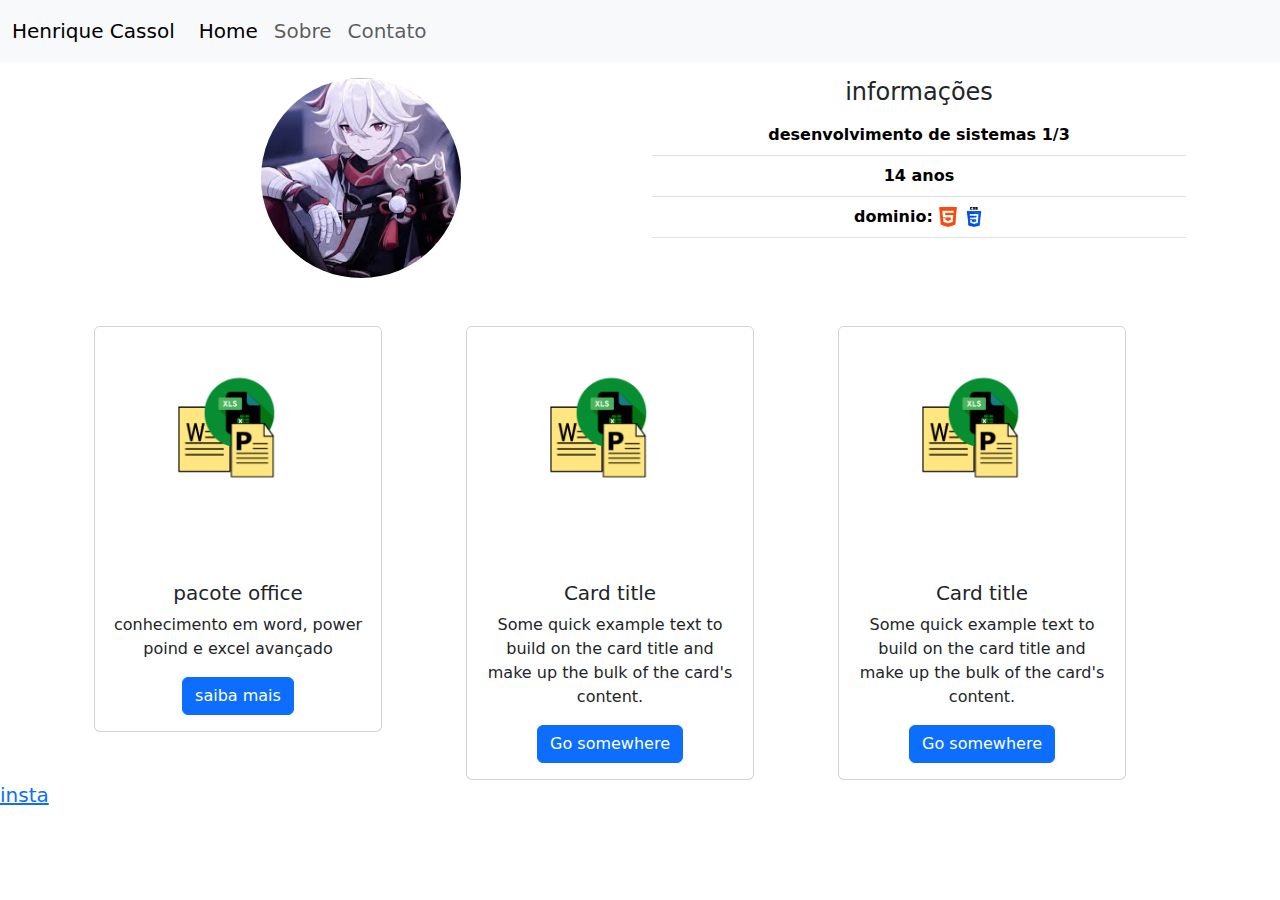
<file: index.html>
<!DOCTYPE html>
<html lang="en">

<head>
    <meta charset="UTF-8">
    <meta name="viewport" content="width=device-width, initial-scale=1.0">
    <title>Document</title>
    <link rel="stylesheet" href="style.css">
    <link href="https://cdn.jsdelivr.net/npm/bootstrap@5.3.3/dist/css/bootstrap.min.css" rel="stylesheet"
        integrity="sha384-QWTKZyjpPEjISv5WaRU9OFeRpok6YctnYmDr5pNlyT2bRjXh0JMhjY6hW+ALEwIH" crossorigin="anonymous">

</head>

<body>
    <header>
        <nav class="navbar navbar-expand-lg bg-body-tertiary">
            <div class="container-fluid">
                <a class="navbar-brand" href="#">Henrique Cassol</a>
                <button class="navbar-toggler" type="button" data-bs-toggle="collapse" data-bs-target="#navbarNav"
                    aria-controls="navbarNav" aria-expanded="false" aria-label="Toggle navigation">
                    <span class="navbar-toggler-icon"></span>
                </button>
                <div class="collapse navbar-collapse" id="navbarNav">
                    <ul class="navbar-nav">
                        <li class="nav-item">
                            <a class="nav-link active" aria-current="page" href="./index.html">Home</a>
                        </li>
                        <li class="nav-item">
                            <a class="nav-link" href="./sobre.html">Sobre</a>
                        </li>
                        <li class="nav-item">
                            <a class="nav-link" href="./contato.html">Contato</a>
                        </li>

                    </ul>
                </div>
            </div>
        </nav>
    </header>

    <main class="container pt-3">
        <div class="container text-center">
            <div class="row">
                <div class="col">
                    <img class="img-profile" src="./icon.jfif" alt="">
                </div>
                <div class="col">
                    <table class="table">
                        <thead>
                            <tr>
                                <h4>informações</h4>
                            </tr>
                        </thead>
                        <tbody>
                            <tr>
                                <th scope="row">desenvolvimento de sistemas 1/3</th>

                            </tr>
                            <tr>
                                <th scope="row">14 anos</th>


                            </tr>
                            <tr>
                                <th scope="row">dominio:
                                    <img width="20px" src="./html-5.png" alt="">
                                    <img width="20px" src="./css-3.png" alt="">
                                </th>
                            </tr>
                        </tbody>
                    </table>
                </div>
            </div>
            <div class="row pt-5">
                <div class="col">
                    <div class="card" style="width: 18rem;">
                        <img src="./Design sem nome.png" class="card-img-top" alt="...">
                        <div class="card-body">
                            <h5 class="card-title">pacote office</h5>
                            <p class="card-text">conhecimento em word, power poind e excel avançado</p>
                            <a href="#" class="btn btn-primary">saiba mais</a>
                        </div>
                    </div>
                </div>
                <div class="col">
                    <div class="card" style="width: 18rem;">
                        <img src="./Design sem nome.png" class="card-img-top" alt="...">
                        <div class="card-body">
                            <h5 class="card-title">Card title</h5>
                            <p class="card-text">Some quick example text to build on the card title and make up the bulk
                                of the card's content.</p>
                            <a href="#" class="btn btn-primary">Go somewhere</a>
                        </div>
                    </div>
                </div>
                <div class="col">
                    <div class="card" style="width: 18rem;">
                        <img src="./Design sem nome.png" class="card-img-top" alt="...">
                        <div class="card-body">
                            <h5 class="card-title">Card title</h5>
                            <p class="card-text">Some quick example text to build on the card title and make up the bulk
                                of the card's content.</p>
                            <a href="#" class="btn btn-primary">Go somewhere</a>
                        </div>
                    </div>
                </div>
            </div>
        </div>

    </main>
    <footer>
        <div>
            <a href="#">insta</a>
        </div>
    </footer>
</body>
<script src="https://cdn.jsdelivr.net/npm/bootstrap@5.3.3/dist/js/bootstrap.bundle.min.js"
    integrity="sha384-YvpcrYf0tY3lHB60NNkmXc5s9fDVZLESaAA55NDzOxhy9GkcIdslK1eN7N6jIeHz"
    crossorigin="anonymous"></script>

</html>
</file>
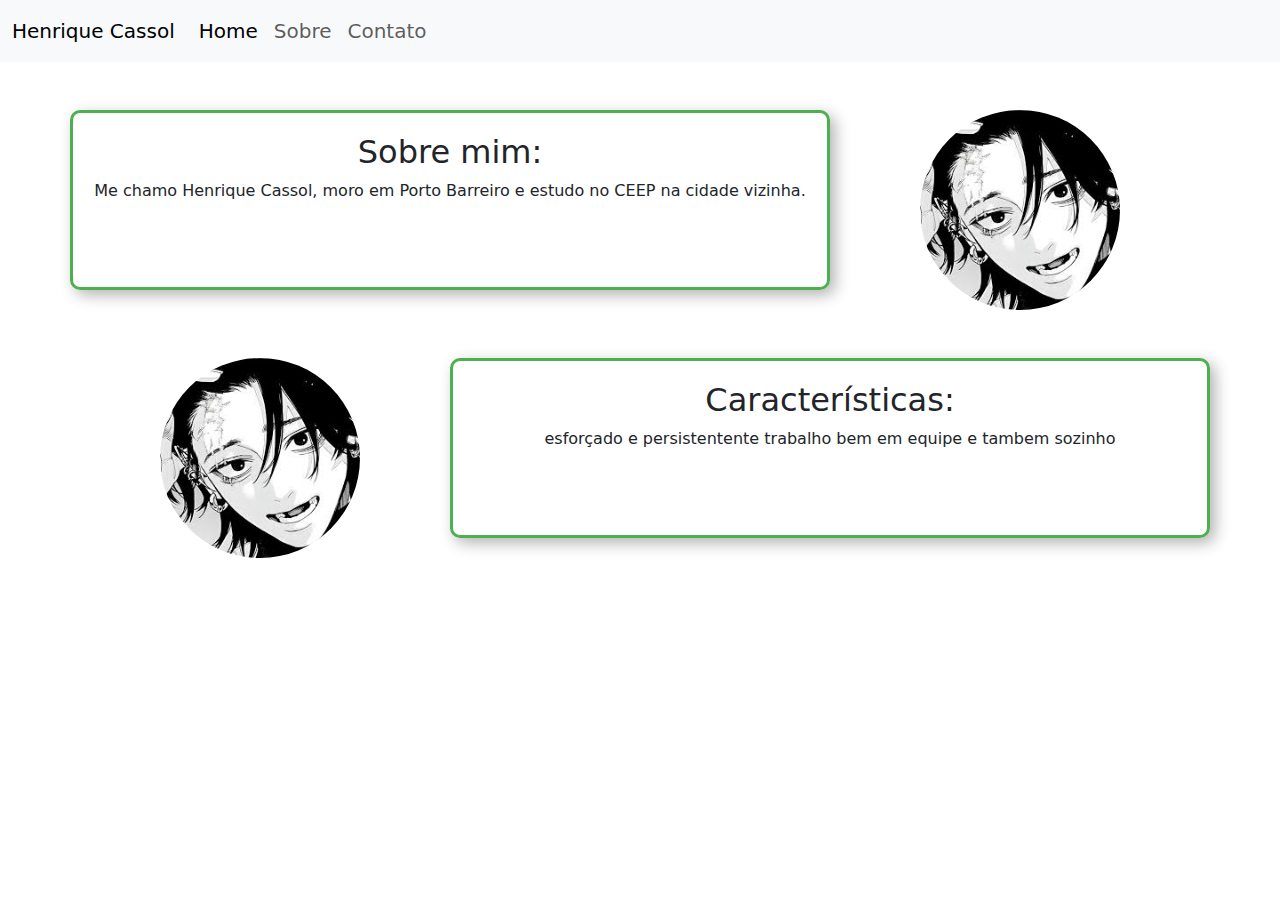
<file: sobre.html>
<!DOCTYPE html>
<html lang="en">

<head>
    <meta charset="UTF-8">
    <meta name="viewport" content="width=device-width, initial-scale=1.0">
    <title>Document</title>

    <link href="https://cdn.jsdelivr.net/npm/bootstrap@5.3.3/dist/css/bootstrap.min.css" rel="stylesheet"
        integrity="sha384-QWTKZyjpPEjISv5WaRU9OFeRpok6YctnYmDr5pNlyT2bRjXh0JMhjY6hW+ALEwIH" crossorigin="anonymous">
    <link rel="stylesheet" href="./style.css">
</head>

<body>
    <header>
        <nav class="navbar navbar-expand-lg bg-body-tertiary">
            <div class="container-fluid">
                <a class="navbar-brand" href="#">Henrique Cassol</a>
                <button class="navbar-toggler" type="button" data-bs-toggle="collapse" data-bs-target="#navbarNav"
                    aria-controls="navbarNav" aria-expanded="false" aria-label="Toggle navigation">
                    <span class="navbar-toggler-icon"></span>
                </button>
                <div class="collapse navbar-collapse" id="navbarNav">
                    <ul class="navbar-nav">
                        <li class="nav-item">
                            <a class="nav-link active" aria-current="page" href="./index.html">Home</a>
                        </li>
                        <li class="nav-item">
                            <a class="nav-link" href="./sobre.html">Sobre</a>
                        </li>
                        <li class="nav-item">
                            <a class="nav-link" href="./contato.html">Contato</a>
                        </li>

                    </ul>
                </div>
            </div>
        </nav>
    </header>




    <div class="container text-center pt-5">
        <div class="row">
            <div class="col-8 borda-sombra">
                <h2>Sobre mim:</h2>
                <p>Me chamo Henrique Cassol, moro em Porto Barreiro e estudo no CEEP na cidade vizinha.</p>
            </div>
            <div class="col-4">
                <img class="img-profile" src="./personagem de tela sobre.jpg" alt="" class="img-fluid rounded">
            </div>
        </div>
    </div>
    
    <div class="container text-center pt-5">
        <div class="row">
            <div class="col-4">
                <img class="img-profile" src="./personagem de tela sobre.jpg" alt="" class="img-fluid rounded">
            </div>
            <div class="col-8 borda-sombra">
                <h2>Características:</h2>
                <p>esforçado e persistentente trabalho bem em equipe e tambem sozinho</p>
            </div>
        </div>
    </div>
    
        </div>
    </div>
    </div>
    </div>

</body>

<script src="https://cdn.jsdelivr.net/npm/bootstrap@5.3.3/dist/js/bootstrap.bundle.min.js"
    integrity="sha384-YvpcrYf0tY3lHB60NNkmXc5s9fDVZLESaAA55NDzOxhy9GkcIdslK1eN7N6jIeHz"
    crossorigin="anonymous"></script>

</html>
</file>
<file: style.css>
.img-profile {
    width: 200px;
    border-radius: 200px;
}

.borda-sombra {
    border: 3px solid #4CAF50;
    /* Cor da borda */
    box-shadow: 5px 5px 15px rgba(0, 0, 0, 0.3);
    /* Sombra */
    padding: 20px;
    border-radius: 10px;
    /* Bordas arredondadas, opcional */
    margin-bottom: 20px;
    /* Espaço inferior, opcional */
}


a {

    color: rgb(4, 4, 31);
    text-decoration: none;
    font-size: 20px;
    position: relative;
}
/*animação de uma linha*/
a::after {
    content: '';
    position: absolute;
    width: 0;
    height: 2px;
    bottom: 0;
    background-color: rgb(5, 5, 106);
    left: 0;
    transition: width 0.4s ease;

}

a:hover:after{
width: 100%;

}

.mapa{

    border-radius: 40px;
    box-shadow: 4px 4px 4px 2px rgb(32, 31, 31)
}

ul li{
list-style: none;
font-size: 20px;

}
</file>
